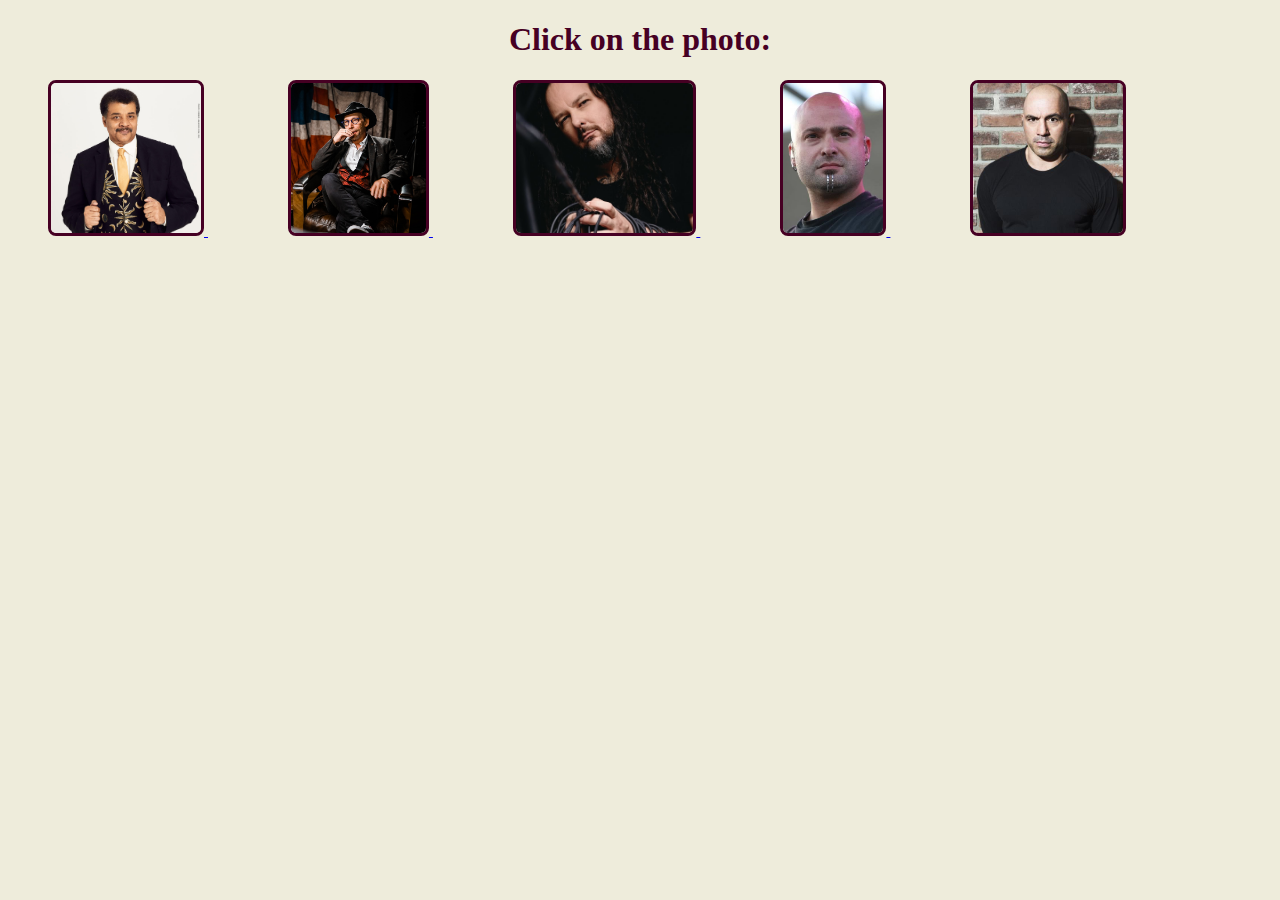
<file: Lesson_02/index.html>
<!DOCTYPE html>
<html lang="en">
<head>
    <meta charset="UTF-8">
    <title>Main Page</title>
    <link rel="stylesheet" href="./CSS/styles.css">
</head>
<body>
<h1>Click on the photo:</h1>
<a href="./Tyson.html" class="logo">
    <img src="./images/Tyson/neildegrasse_767x767.jpg" class="logo-image" alt="Neil deGrasse Tyson">
</a>
<a href="./Krauss.html" class="logo">
    <img src="./images/Krauss/lawrence-krauss-3.jpg" class="logo-image" alt="Lawrence Krauss">
</a>
<a href="./Davis.html" class="logo">
    <img src="./images/Davis/JonathanDavisKorn-JonathanWeiner-2019.jpg" class="logo-image" alt="Jonathan Davis">
</a>
<a href="./Draiman.html" class="logo">
    <img src="./images/Draiman/1ca065d3a8416e834641da091e1ed6ad.jpg" class="logo-image" alt="David Draiman">
</a>
<a href="./Rogan.html" class="logo">
    <img src="./images/Rogan/vrXDcTFC_400x400.jpeg" class="logo-image" alt="Joe Rogan">
</a>
</body>
</html>
</file>
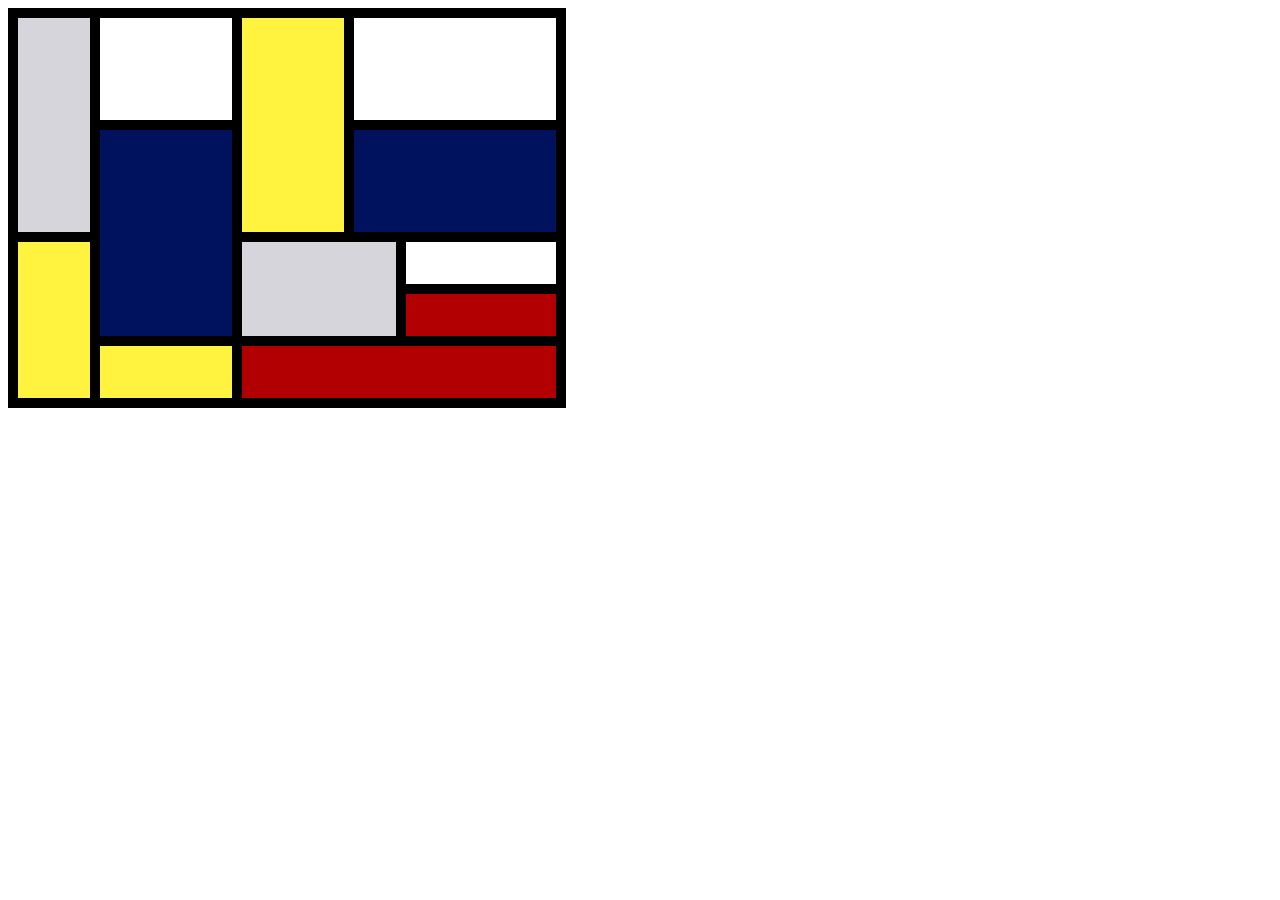
<file: Lesson_03/index.html>
<!DOCTYPE html>
<html lang="en">
<head>
    <meta charset="UTF-8">
    <title>Title</title>
    <link rel="stylesheet" href="./CSS/styles.css">
</head>
<body>
<table>
    <tr>
        <td rowspan="2" class="bg-gray" style="width: 70px; height: 100px"></td>
        <td colspan="2"  style="width: 130px; height: 100px"></td>
        <td rowspan="2" class="bg-yellow" style="width: 100px; height: 100px"></td>
        <td colspan="3" style="width: 200px; height: 100px"></td>
    </tr>
    <tr>
        <td colspan="2" rowspan="3" class="bg-blue" style="width: 100px; height: 50px"></td>
        <td colspan="3" class="bg-blue" style="width: 100px; height: 100px"></td>
    </tr>
    <tr>
        <td rowspan="3" class="bg-yellow"  style="width: 70px; height: 100px"></td>
        <td colspan="2" rowspan="2" class="bg-gray" style="width: 130px; height: 80px"></td>
        <td colspan="2" style="width: 80px; height: 40px"></td>
    </tr>
    <tr>
        <td colspan="2" class="bg-red"  style="width: 80px; height: 40px"></td>
    </tr>
    <tr>
        <td colspan="2" class="bg-yellow"  style="width: 100px; height: 50px"></td>
        <td colspan="4" class="bg-red"  style="width: 100px; height: 50px"></td>
    </tr>
</table>
</body>
</html>
</file>
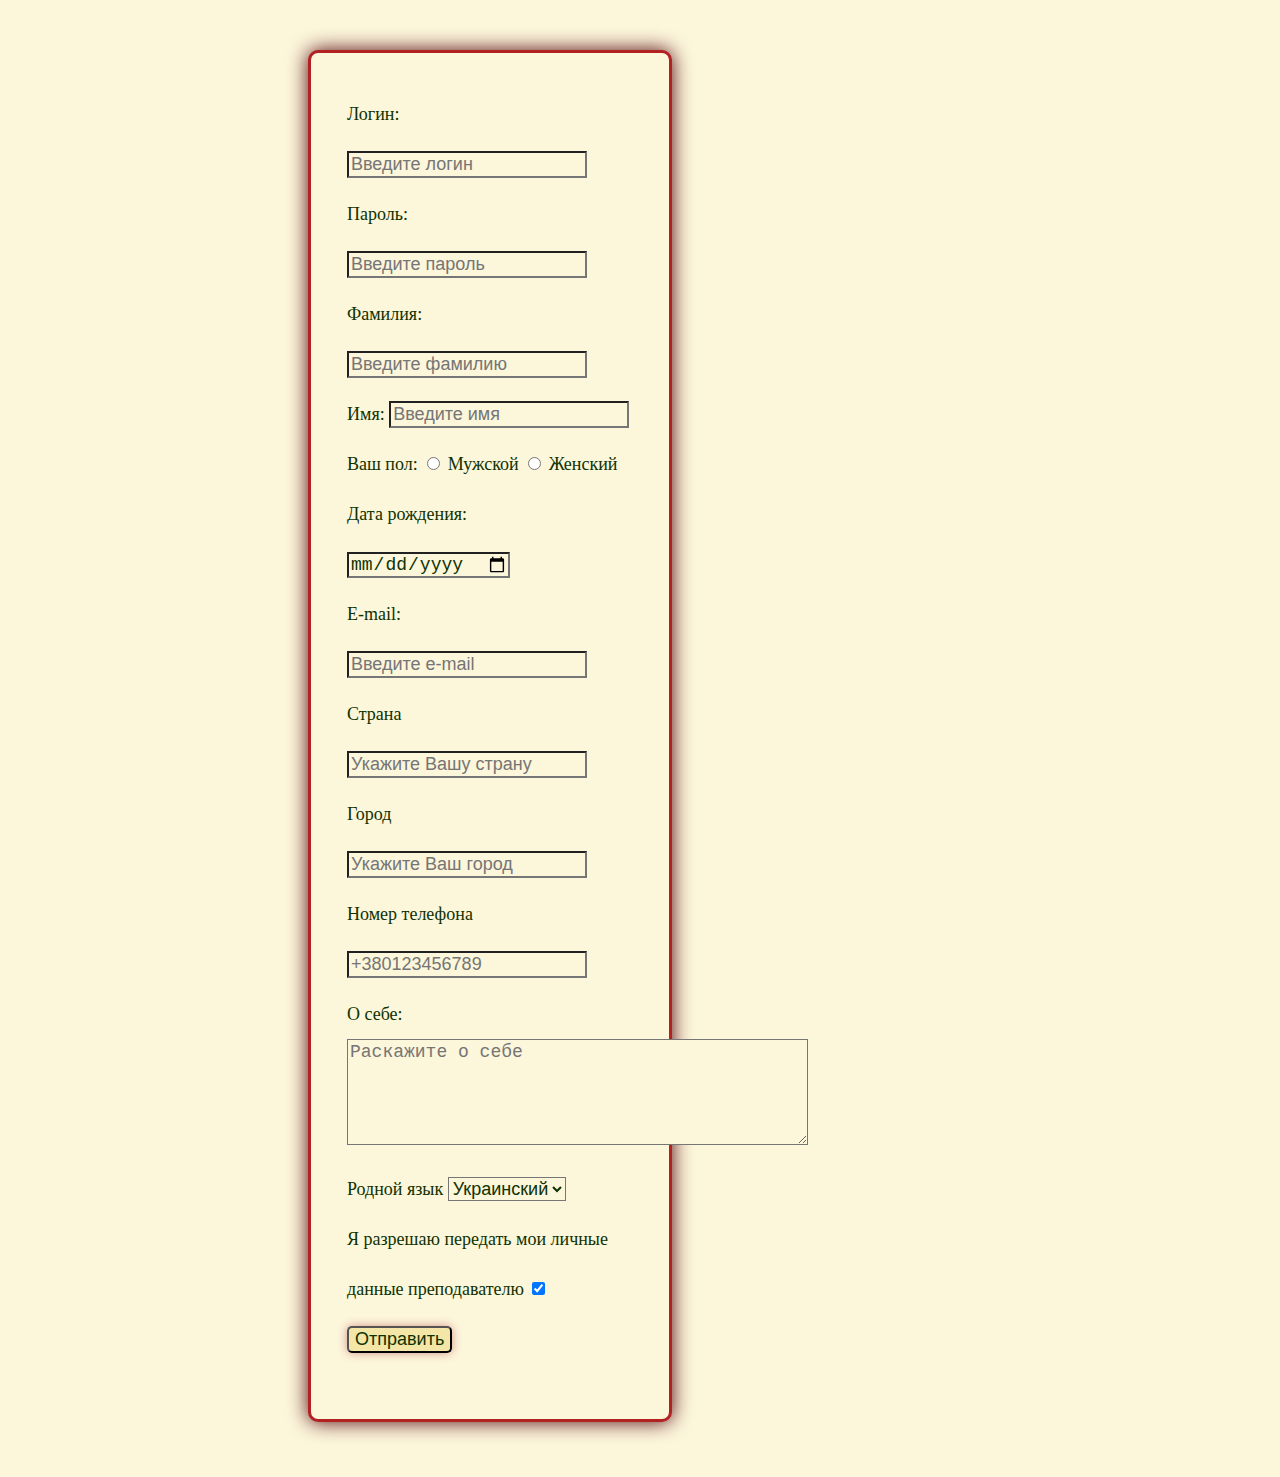
<file: Lesson_04/index.html>
<!DOCTYPE html>
<html lang="en">
<head>
    <meta charset="UTF-8">
    <title>Form Page</title>
    <link rel="stylesheet" href="./CSS/styles.css">
</head>
<body>
<form action="">
    <div>
        <label for="Login">Логин:</label>
        <input type="text" name="Login" class="form" id="Login" placeholder="Введите логин" required/>
    </div>
    <div>
        <label for="Password">Пароль:</label>
        <input type="password" name="Password" class="form" id="Password" placeholder="Введите пароль" required/>
    </div>
    <div>
        <label for="Surname">Фамилия:</label>
        <input type="text" name="Surname" class="form" id="Surname" placeholder="Введите фамилию" required/>
    </div>
    <div>
        <label for="Name">Имя:</label>
        <input type="text" name="Name" class="form" id="Name" placeholder="Введите имя" required/>
    </div>
    <div>Ваш пол:
        <input type="radio" id="Male" name="Gender" value="Male">
        <label for="Male">Мужской</label>
        <input type="radio" id="Female" name="Gender" value="Female">
        <label for="Female">Женский</label>
    </div>
    <div>
        <label for="Date_of_Birth">Дата рождения:</label>
        <input type="date" name="Date_of_Birth" class="form" id="Date_of_Birth"required/>
    </div>
    <div>
        <label for="E-mail">E-mail:</label>
        <input type="email" name="E-mail" class="form" id="E-mail" placeholder="Введите e-mail" required/>
    </div>
    <div>
        <label for="Country">Страна</label>
        <input type="text" name="Country" class="form" id="Country" placeholder="Укажите Вашу страну" required/>
    </div>
    <div>
        <label for="City">Город</label>
        <input type="text" name="City" class="form" id="City" placeholder="Укажите Ваш город" required/>
    </div>
    <div>
        <label for="Phone_number">Номер телефона</label>
        <input type="tel" name="Phone_number" class="form" id="Phone_number" placeholder="+380123456789" pattern="\+380[0-9]{9}" required/>
    </div>
    <div>
        <label for="Tell_about_yourself">О себе:</label>
        <textarea name="Tell_about_yourself" class="form"  id="Tell_about_yourself" cols="40" rows="5" placeholder="Раскажите о себе" required></textarea>
    </div>
    <div>
        <label for="language">Родной язык </label>
        <select name="language" class="form" id="language">
            <option>Украинский</option>
            <option>Русский</option>
            <option>Польский</option>
        </select>
    </div>
    <div>
        <label for="personal_data">Я разрешаю передать мои личные данные преподавателю</label>
        <input name="personal_data" class="form"  id="personal_data" type="checkbox" checked="checked" />
    </div>
    <input  class="btn" type="submit" value="Отправить">
</form>




</body>
</html>
</file>
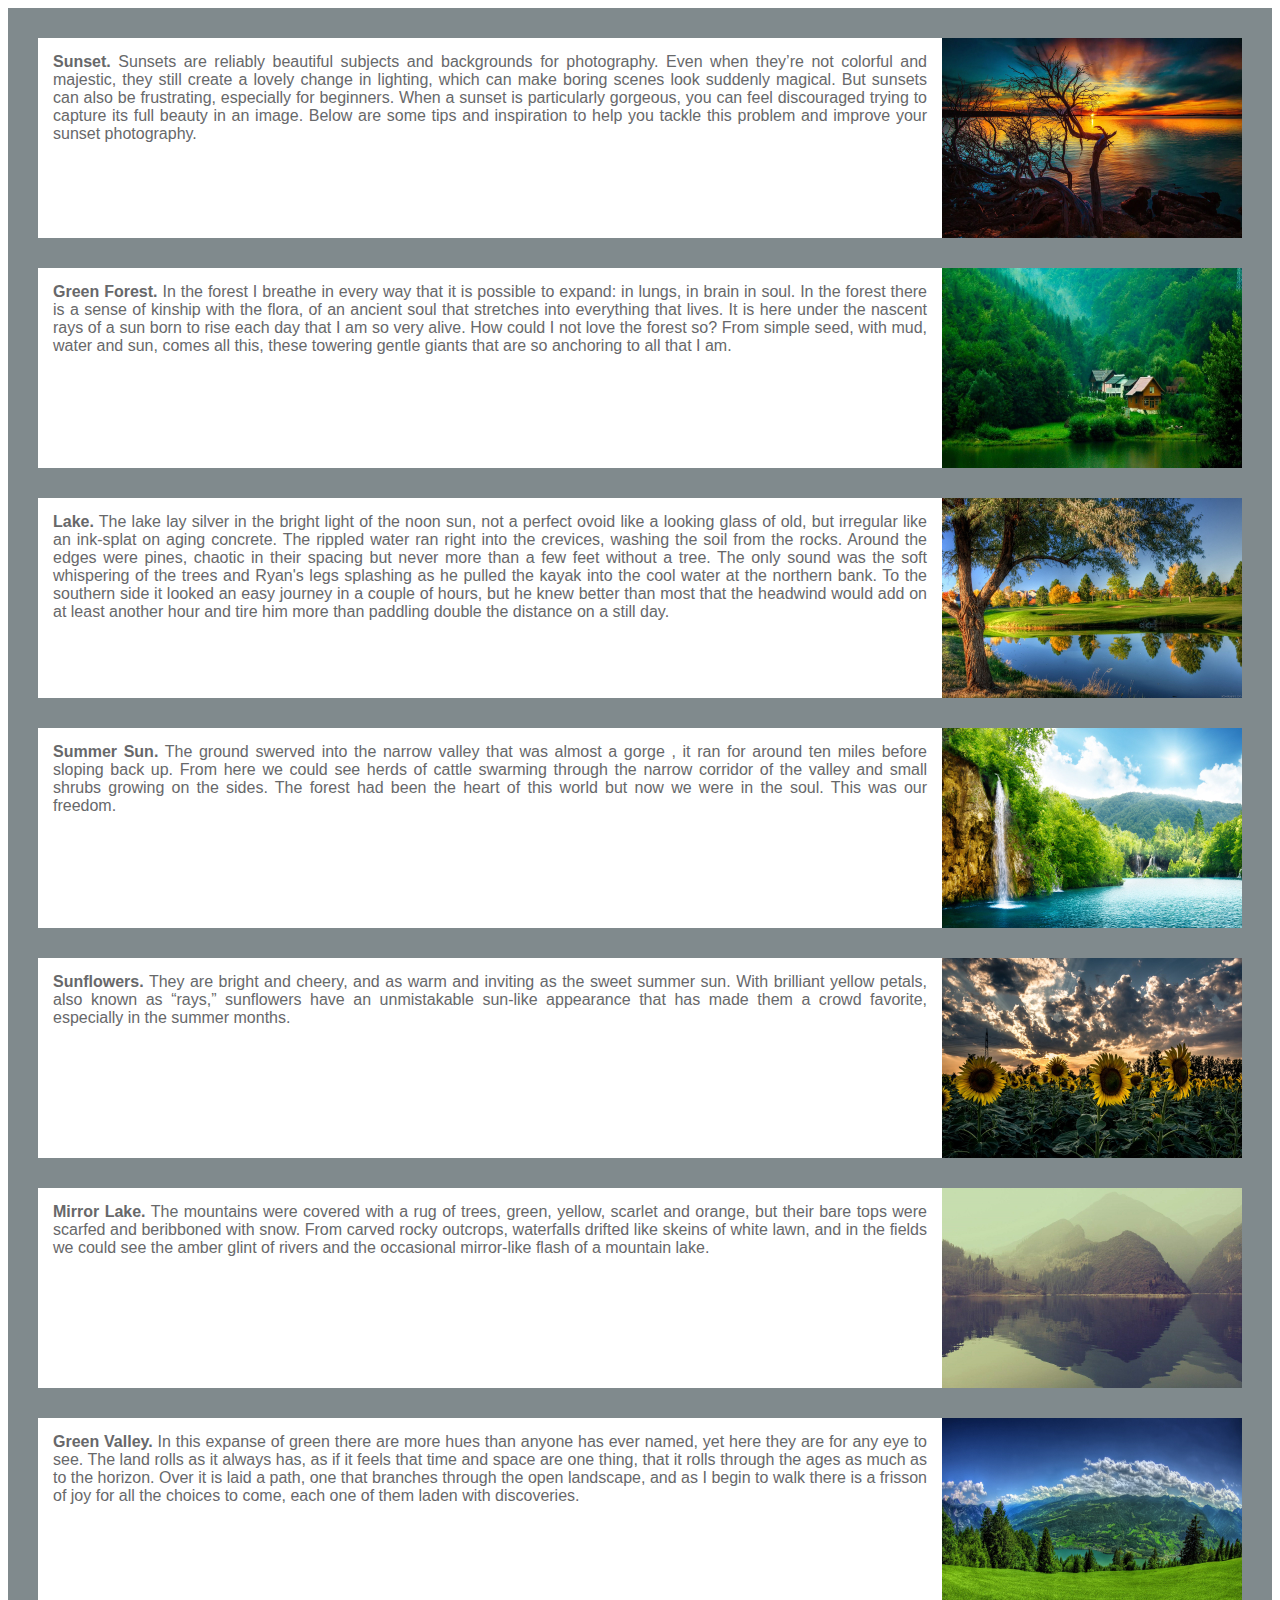
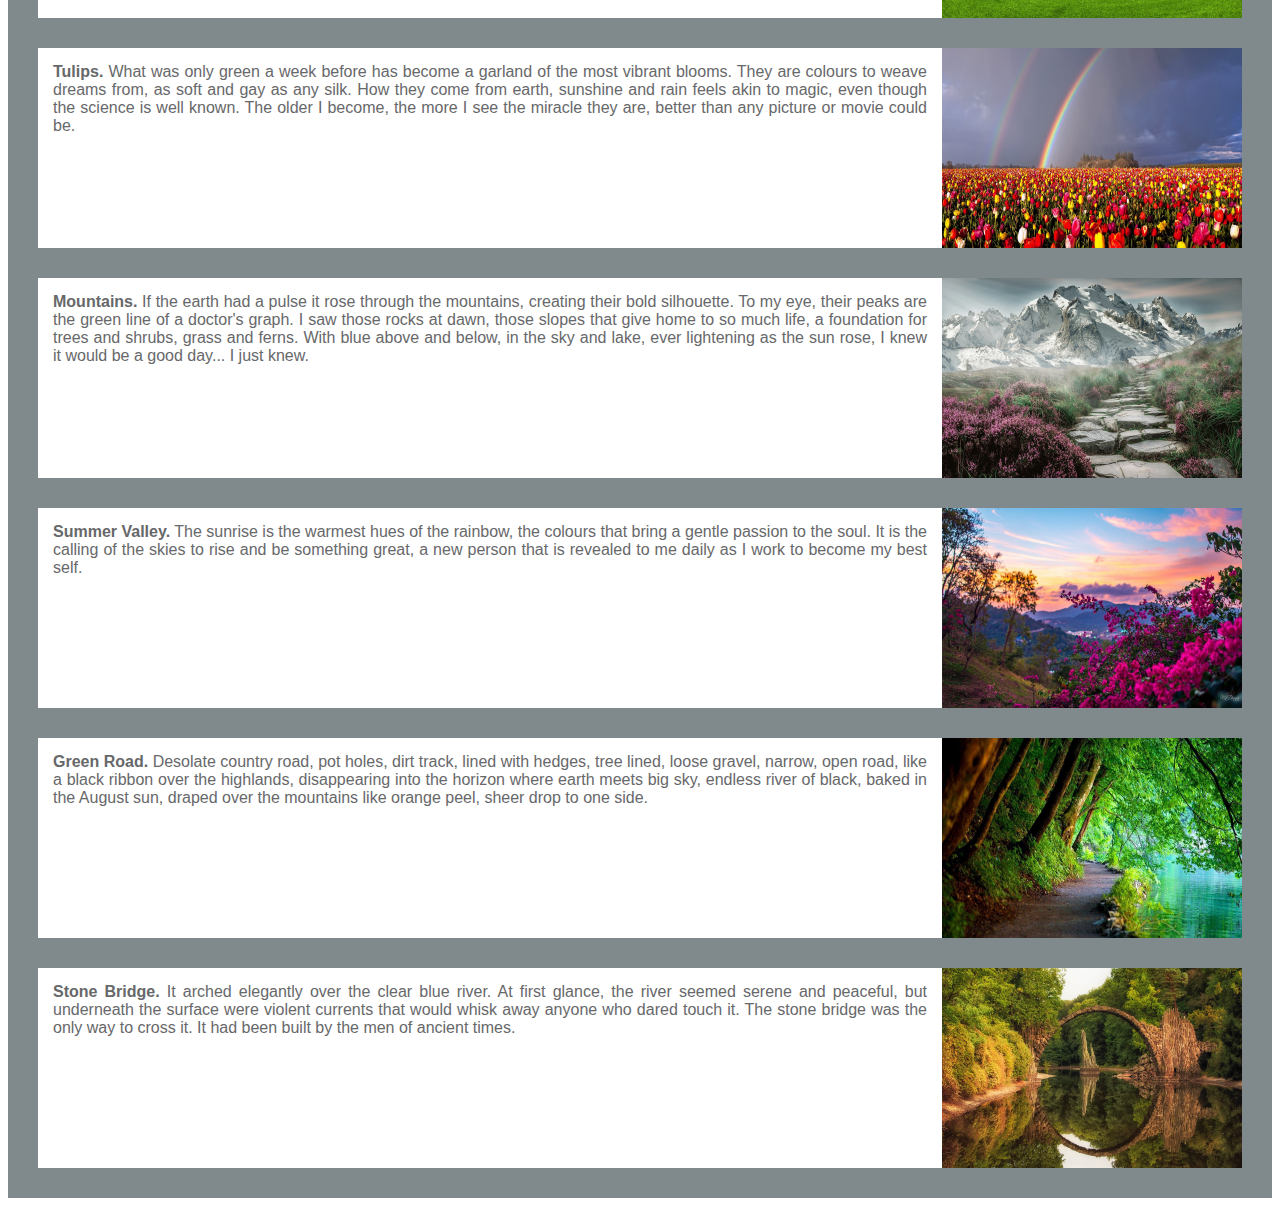
<file: Lesson_06/index.html>
<!DOCTYPE html>
<html lang="en">
<head>
    <meta charset="UTF-8">
    <title>Title</title>
    <link rel="stylesheet" href="CSS/styles.css">
</head>
<body>
<div class="gallery list">
    <div class="card">
        <img src="./images/001.jpg" class="card-img" alt="Sunset">
        <div class="card-text"><b>Sunset.</b> Sunsets are reliably beautiful subjects and backgrounds for photography. Even when they’re not colorful and
            majestic, they still create a lovely change in lighting, which can make boring scenes look suddenly magical.
            But sunsets can also be frustrating, especially for beginners. When a sunset is particularly gorgeous, you
            can feel discouraged trying to capture its full beauty in an image. Below are some tips and inspiration to
            help you tackle this problem and improve your sunset photography.</div>
    </div>
    <div class="card">
        <img src="./images/002.jpg" class="card-img" alt="Green Forest">
        <div class="card-text"><b>Green Forest.</b> In the forest I breathe in every way that it is possible to expand: in lungs, in brain in soul. In the forest
            there is a sense of kinship with the flora, of an ancient soul that stretches into everything that lives. It
            is here under the nascent rays of a sun born to rise each day that I am so very alive. How could I not love
            the forest so? From simple seed, with mud, water and sun, comes all this, these towering gentle giants that
            are so anchoring to all that I am.</div>
    </div>
    <div class="card">
        <img src="./images/003.jpg" class="card-img" alt="Lake">
        <div class="card-text"><b>Lake.</b> The lake lay silver in the bright light of the noon sun, not a perfect ovoid like a looking glass of old, but
            irregular like an ink-splat on aging concrete. The rippled water ran right into the crevices, washing the soil
            from the rocks. Around the edges were pines, chaotic in their spacing but never more than a few feet without
            a tree. The only sound was the soft whispering of the trees and Ryan's legs splashing as he pulled the kayak
            into the cool water at the northern bank. To the southern side it looked an easy journey in a couple of hours,
            but he knew better than most that the headwind would add on at least another hour and
            tire him more than paddling double the distance on a still day.</div>
    </div>
    <div class="card">
        <img src="./images/004.jpg" class="card-img" alt="Summer Sun">
        <div class="card-text"><b>Summer Sun.</b> The ground swerved into the narrow valley that was almost a gorge , it ran for around ten miles before sloping
            back up. From here we could see herds of cattle swarming through the narrow corridor of the valley and small
            shrubs growing on the sides. The forest had been the heart of this world but now we were in the soul. This was
            our freedom.</div>
    </div>
    <div class="card">
        <img src="./images/005.jpg" class="card-img" alt="Sunflowers">
        <div class="card-text"><b>Sunflowers.</b> They are bright and cheery, and as warm and inviting as the sweet summer sun. With brilliant yellow petals,
            also known as “rays,” sunflowers have an unmistakable sun-like appearance that has made them a crowd favorite,
            especially in the summer months.</div>
    </div>
    <div class="card">
        <img src="./images/006.jpg" class="card-img" alt="Mirror Lake">
        <div class="card-text"><b>Mirror Lake.</b> The mountains were covered with a rug of trees, green, yellow, scarlet and orange, but their bare tops were
            scarfed and beribboned with snow. From carved rocky outcrops, waterfalls drifted like skeins of white lawn,
            and in the fields we could see the amber glint of rivers and the occasional mirror-like flash of a mountain
            lake.</div>
    </div>
    <div class="card">
        <img src="./images/007.jpg" class="card-img" alt="Green Valley">
        <div class="card-text"><b>Green Valley.</b> In this expanse of green there are more hues than anyone has ever named, yet here they are for any eye to see.
            The land rolls as it always has, as if it feels that time and space are one thing, that it rolls through the
            ages as much as to the horizon. Over it is laid a path, one that branches through the open landscape, and as
            I begin to walk there is a frisson of joy for all the choices to come, each one of them laden with discoveries.</div>
    </div>
    <div class="card">
        <img src="./images/008.jpg" class="card-img" alt="Tulips">
        <div class="card-text"><b>Tulips.</b> What was only green a week before has become a garland of the most vibrant blooms. They are colours to weave
            dreams from, as soft and gay as any silk. How they come from earth, sunshine and rain feels akin to magic,
            even though the science is well known. The older I become, the more I see the miracle they are, better than
            any picture or movie could be.</div>
    </div>
    <div class="card">
        <img src="./images/009.jpg" class="card-img" alt="Mountains">
        <div class="card-text"><b>Mountains.</b> If the earth had a pulse it rose through the mountains, creating their bold silhouette. To my eye, their peaks
            are the green line of a doctor's graph. I saw those rocks at dawn, those slopes that give home to so much life,
            a foundation for trees and shrubs, grass and ferns. With blue above and below, in the sky and lake, ever
            lightening as the sun rose, I knew it would be a good day... I just knew.</div>
    </div>
    <div class="card">
        <img src="./images/010.jpg" class="card-img" alt="Summer Valley">
        <div class="card-text"><b>Summer Valley.</b> The sunrise is the warmest hues of the rainbow, the colours that bring a gentle passion to the soul. It is the
            calling of the skies to rise and be something great, a new person that is revealed to me daily as I work to
            become my best self.</div>
    </div>
    <div class="card">
        <img src="./images/011.jpg" class="card-img" alt="Green Road">
        <div class="card-text"><b>Green Road.</b> Desolate country road, pot holes, dirt track, lined with hedges, tree lined, loose gravel, narrow, open road,
            like a black ribbon over the highlands, disappearing into the horizon where earth meets big sky, endless river
            of black, baked in the August sun, draped over the mountains like orange peel, sheer drop to one side.</div>
    </div>
    <div class="card">
        <img src="./images/012.jpg" class="card-img" alt="Stone Bridge">
        <div class="card-text"><b>Stone Bridge.</b> It arched elegantly over the clear blue river. At first glance, the river seemed serene and peaceful, but
            underneath the surface were violent currents that would whisk away anyone who dared touch it. The stone bridge
            was the only way to cross it. It had been built by the men of ancient times.</div>
    </div>
</div>
</body>
</html>
</file>
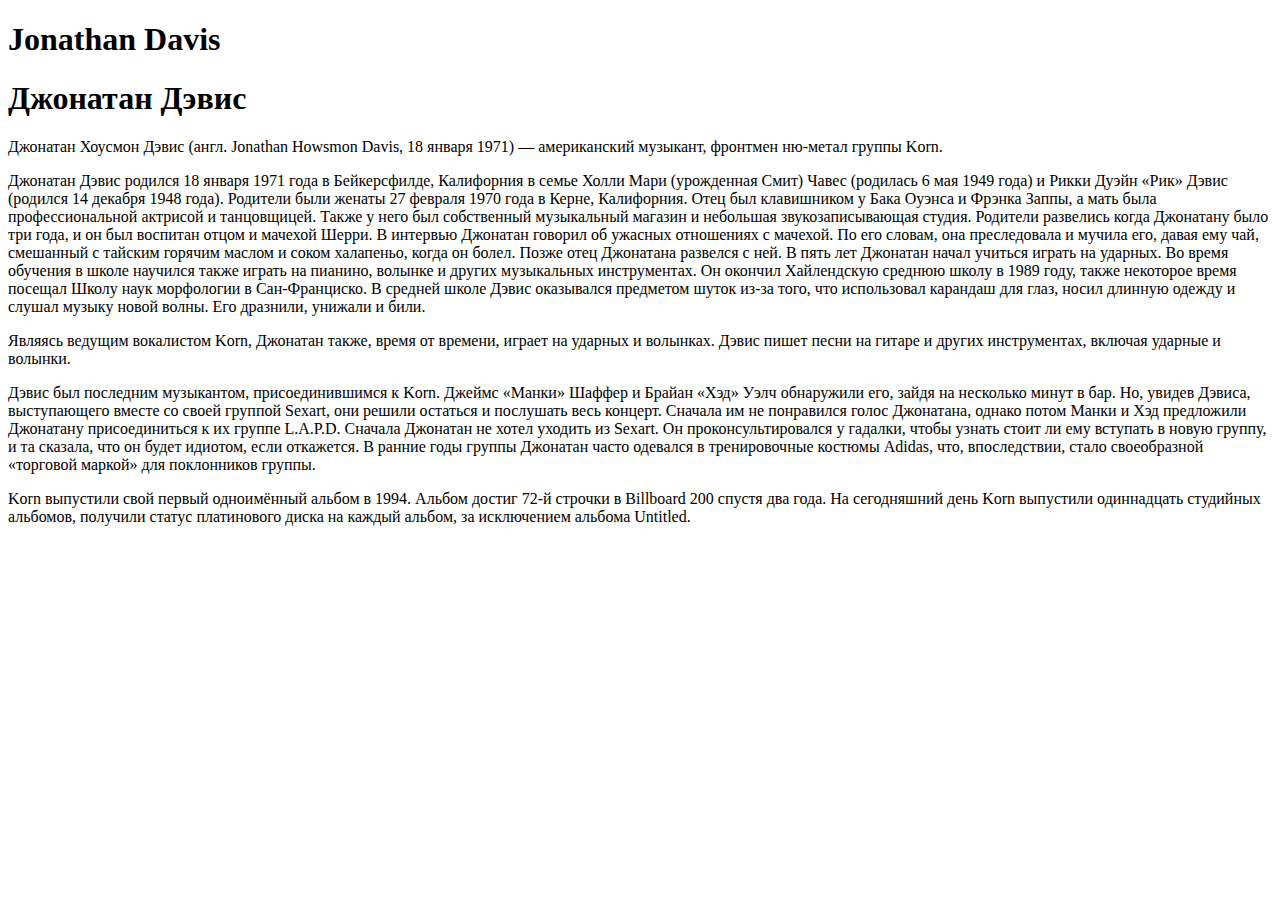
<file: Lesson_01/Davis.html>
<!DOCTYPE html>
<html lang="en">
<head>
    <meta charset="UTF-8">
    <title>Jonathan Davis</title>
</head>
<body>
<h1>Jonathan Davis</h1>
<h1>Джонатан Дэвис</h1>
<p>Джонатан Хоусмон Дэвис (англ. Jonathan Howsmon Davis, 18 января 1971) — американский музыкант, фронтмен ню-метал группы Korn.</p>
<p>Джонатан Дэвис родился 18 января 1971 года в Бейкерсфилде, Калифорния в семье Холли Мари (урожденная Смит) Чавес (родилась 6 мая 1949 года)
    и Рикки Дуэйн «Рик» Дэвис (родился 14 декабря 1948 года). Родители были женаты 27 февраля 1970 года в Керне, Калифорния. Отец был клавишником
    у Бака Оуэнса и Фрэнка Заппы, а мать была профессиональной актрисой и танцовщицей. Также у него был собственный музыкальный магазин и небольшая
    звукозаписывающая студия. Родители развелись когда Джонатану было три года, и он был воспитан отцом и мачехой Шерри. В интервью Джонатан говорил
    об ужасных отношениях с мачехой. По его словам, она преследовала и мучила его, давая ему чай, смешанный с тайским горячим маслом и соком халапеньо,
    когда он болел. Позже отец Джонатана развелся с ней. В пять лет Джонатан начал учиться играть на ударных. Во время обучения в школе научился также
    играть на пианино, волынке и других музыкальных инструментах. Он окончил Хайлендскую среднюю школу в 1989 году, также некоторое время посещал Школу
    наук морфологии в Сан-Франциско. В средней школе Дэвис оказывался предметом шуток из-за того, что использовал карандаш для глаз, носил длинную одежду
    и слушал музыку новой волны. Его дразнили, унижали и били.</p>
<p>Являясь ведущим вокалистом Korn, Джонатан также, время от времени, играет на ударных и волынках. Дэвис пишет песни на гитаре и других инструментах, включая ударные и волынки.</p>
<p>Дэвис был последним музыкантом, присоединившимся к Korn. Джеймс «Манки» Шаффер и Брайан «Хэд» Уэлч обнаружили его, зайдя на несколько минут в бар.
    Но, увидев Дэвиса, выступающего вместе со своей группой Sexart, они решили остаться и послушать весь концерт. Сначала им не понравился голос Джонатана,
    однако потом Манки и Хэд предложили Джонатану присоединиться к их группе L.A.P.D. Сначала Джонатан не хотел уходить из Sexart. Он проконсультировался у
    гадалки, чтобы узнать стоит ли ему вступать в новую группу, и та сказала, что он будет идиотом, если откажется. В ранние годы группы Джонатан часто
    одевался в тренировочные костюмы Adidas, что, впоследствии, стало своеобразной «торговой маркой» для поклонников группы.</p>
<p>Korn выпустили свой первый одноимённый альбом в 1994. Альбом достиг 72-й строчки в Billboard 200 спустя два года. На сегодняшний день Korn выпустили
    одиннадцать студийных альбомов, получили статус платинового диска на каждый альбом, за исключением альбома Untitled.</p>
</body>
</html>
</file>
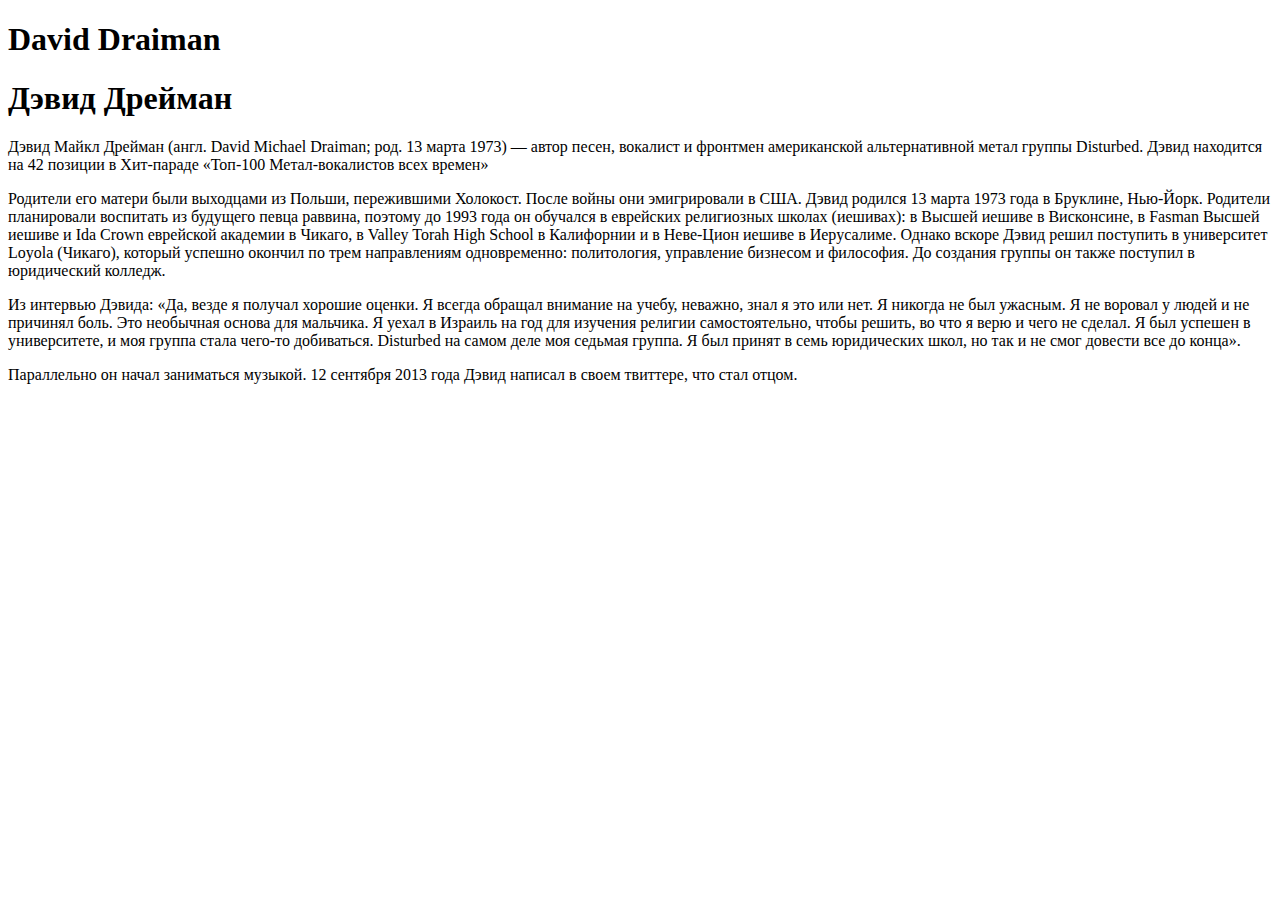
<file: Lesson_01/Draiman.html>
<!DOCTYPE html>
<html lang="en">
<head>
    <meta charset="UTF-8">
    <title>David Draiman</title>
    <link rel="stylesheet">
</head>
<body>
<h1>David Draiman</h1>
<h1>Дэвид Дрейман</h1>
<p>Дэвид Майкл Дрейман (англ. David Michael Draiman; род. 13 марта 1973) — автор песен, вокалист и фронтмен американской
    альтернативной метал группы Disturbed. Дэвид находится на 42 позиции в Хит-параде «Топ-100 Метал-вокалистов всех времен»</p>
<p>Родители его матери были выходцами из Польши, пережившими Холокост. После войны они эмигрировали в США. Дэвид родился
    13 марта 1973 года в Бруклине, Нью-Йорк. Родители планировали воспитать из будущего певца раввина, поэтому до 1993 года
    он обучался в еврейских религиозных школах (иешивах): в Высшей иешиве в Висконсине, в Fasman Высшей иешиве и Ida Crown
    еврейской академии в Чикаго, в Valley Torah High School в Калифорнии и в Неве-Цион иешиве в Иерусалиме. Однако вскоре
    Дэвид решил поступить в университет Loyola (Чикаго), который успешно окончил по трем направлениям одновременно: политология,
    управление бизнесом и философия. До создания группы он также поступил в юридический колледж.</p>
<p>Из интервью Дэвида: «Да, везде я получал хорошие оценки. Я всегда обращал внимание на учебу, неважно, знал я это или нет.
    Я никогда не был ужасным. Я не воровал у людей и не причинял боль. Это необычная основа для мальчика. Я уехал в Израиль
    на год для изучения религии самостоятельно, чтобы решить, во что я верю и чего не сделал. Я был успешен в университете,
    и моя группа стала чего-то добиваться. Disturbed на самом деле моя седьмая группа. Я был принят в семь юридических школ,
    но так и не смог довести все до конца».</p>
<p>Параллельно он начал заниматься музыкой. 12 сентября 2013 года Дэвид написал в своем твиттере, что стал отцом.</p>



</body>
</html>
</file>
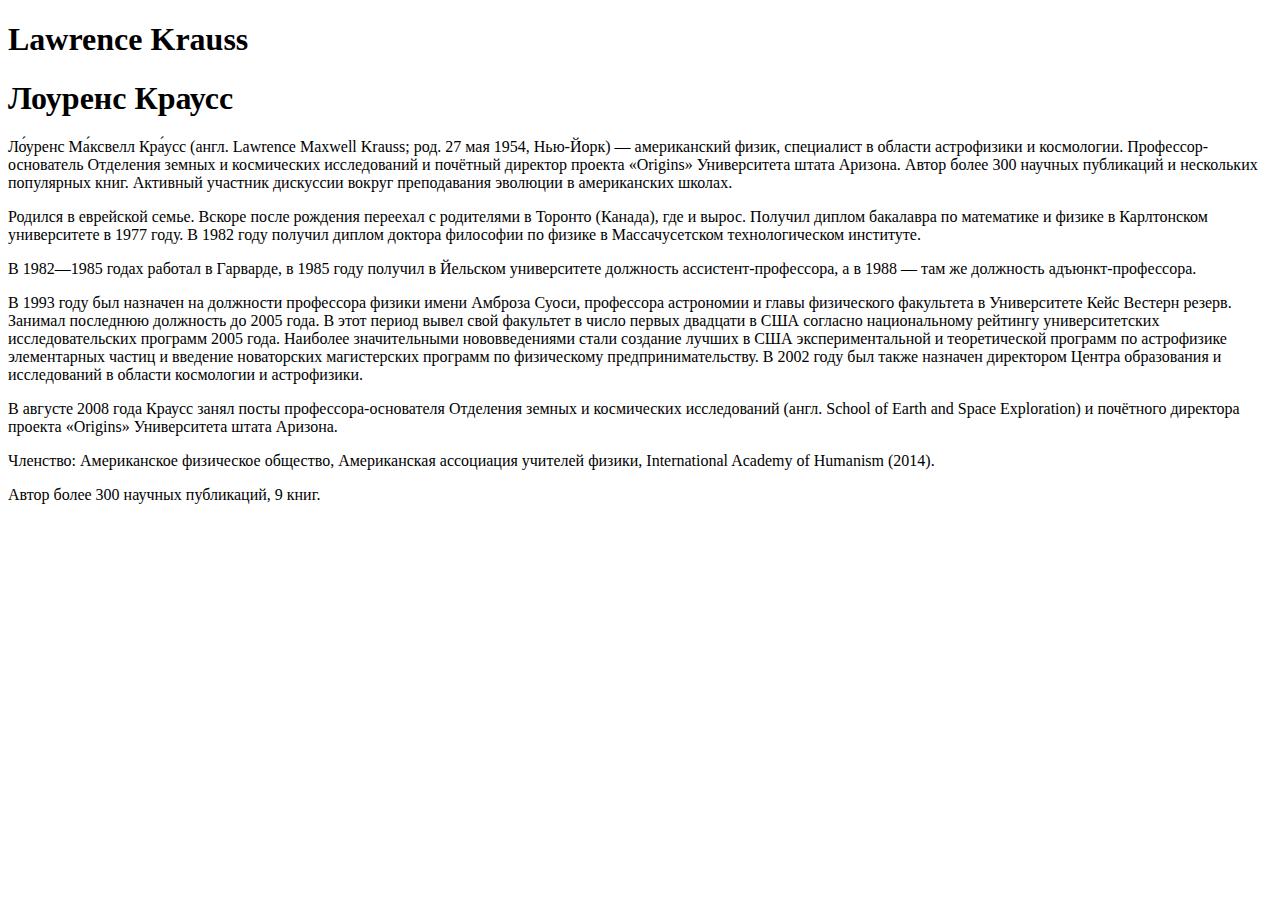
<file: Lesson_01/Krauss.html>
<!DOCTYPE html>
<html lang="en">
<head>
    <meta charset="UTF-8">
    <title>Lawrence Krauss</title>
</head>
<body>
<h1>Lawrence Krauss</h1>
<h1>Лоуренс Краусс</h1>
<p>Ло́уренс Ма́ксвелл Кра́усс (англ. Lawrence Maxwell Krauss; род. 27 мая 1954, Нью-Йорк) — американский физик, специалист
    в области астрофизики и космологии. Профессор-основатель Отделения земных и космических исследований и почётный директор
    проекта «Origins» Университета штата Аризона. Автор более 300 научных публикаций и нескольких популярных книг.
    Активный участник дискуссии вокруг преподавания эволюции в американских школах.</p>
<p>Родился в еврейской семье. Вскоре после рождения переехал с родителями в Торонто (Канада), где и вырос. Получил диплом
    бакалавра по математике и физике в Карлтонском университете в 1977 году. В 1982 году получил диплом доктора философии по
    физике в Массачусетском технологическом институте.</p>
<p>В 1982—1985 годах работал в Гарварде, в 1985 году получил в Йельском университете должность ассистент-профессора, а в
    1988 — там же должность адъюнкт-профессора.</p>
<p>В 1993 году был назначен на должности профессора физики имени Амброза Суоси, профессора астрономии и главы физического
    факультета в Университете Кейс Вестерн резерв. Занимал последнюю должность до 2005 года. В этот период вывел свой факультет
    в число первых двадцати в США согласно национальному рейтингу университетских исследовательских программ 2005 года.
    Наиболее значительными нововведениями стали создание лучших в США экспериментальной и теоретической программ по астрофизике
    элементарных частиц и введение новаторских магистерских программ по физическому предпринимательству. В 2002 году был также
    назначен директором Центра образования и исследований в области космологии и астрофизики.</p>
<p>В августе 2008 года Краусс занял посты профессора-основателя Отделения земных и космических исследований (англ. School of
    Earth and Space Exploration) и почётного директора проекта «Origins» Университета штата Аризона.</p>
<p>Членство: Американское физическое общество, Американская ассоциация учителей физики, International Academy of Humanism (2014).</p>
<p>Автор более 300 научных публикаций, 9 книг.</p>
</body>
</html>
</file>
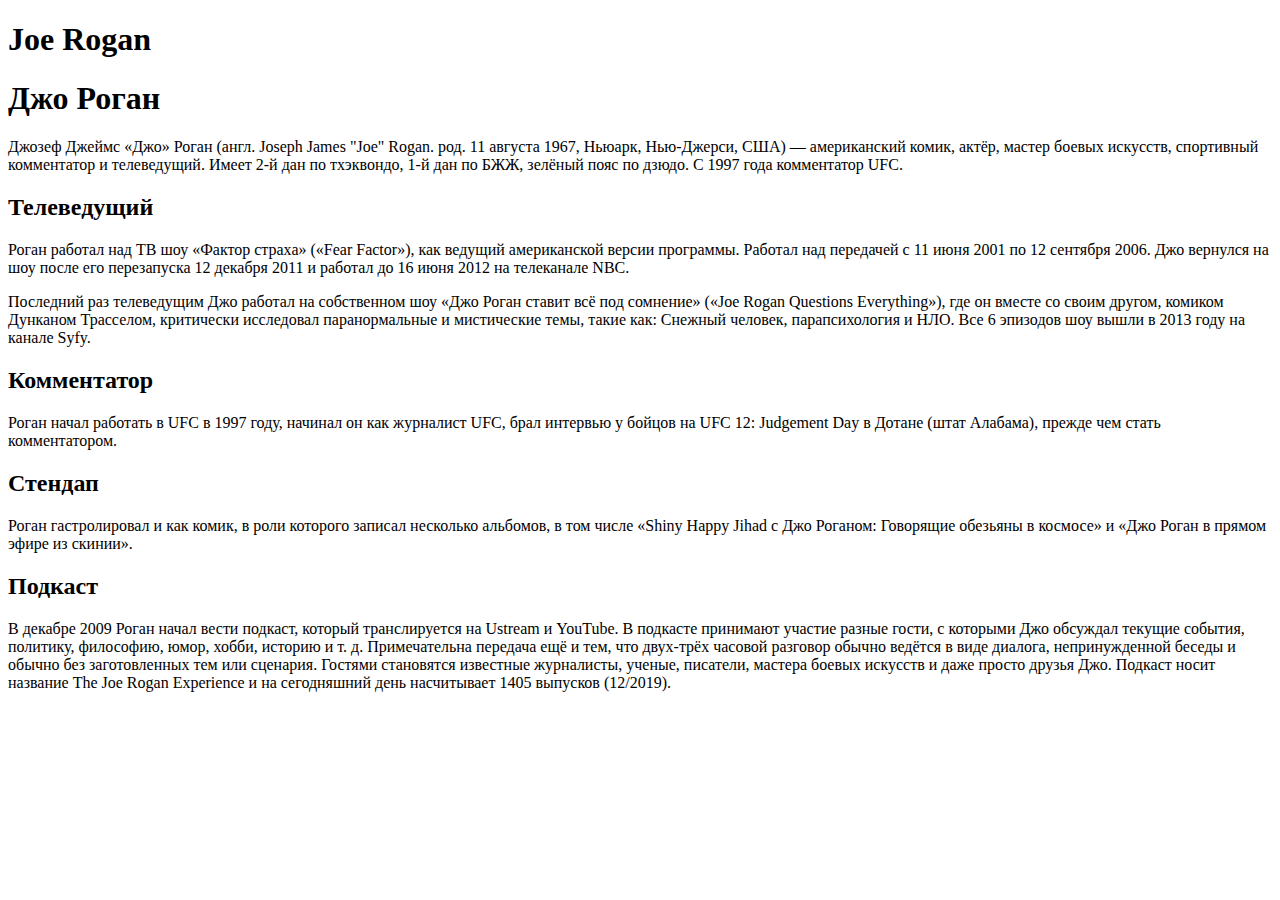
<file: Lesson_01/Rogan.html>
<!DOCTYPE html>
<html lang="en">
<head>
    <meta charset="UTF-8">
    <title>Joe Rogan</title>
</head>
<body>
<h1>Joe Rogan</h1>
<h1>Джо Роган</h1>
<p>Джозеф Джеймс «Джо» Роган (англ. Joseph James "Joe" Rogan. род. 11 августа 1967, Ньюарк, Нью-Джерси, США) — американский
    комик, актёр, мастер боевых искусств, спортивный комментатор и телеведущий. Имеет 2-й дан по тхэквондо, 1-й дан по
    БЖЖ, зелёный пояс по дзюдо. С 1997 года комментатор UFC.</p>
<h2>Телеведущий</h2>
<p>Роган работал над ТВ шоу «Фактор страха» («Fear Factor»), как ведущий американской версии программы. Работал над передачей
    с 11 июня 2001 по 12 сентября 2006. Джо вернулся на шоу после его перезапуска 12 декабря 2011 и работал до 16 июня 2012 на телеканале NBC.</p>
<p>Последний раз телеведущим Джо работал на собственном шоу «Джо Роган ставит всё под сомнение» («Joe Rogan Questions Everything»),
    где он вместе со своим другом, комиком Дунканом Трасселом, критически исследовал паранормальные и мистические темы, такие как:
    Снежный человек, парапсихология и НЛО. Все 6 эпизодов шоу вышли в 2013 году на канале Syfy.</p>
<h2>Комментатор</h2>
<p>Роган начал работать в UFC в 1997 году, начинал он как журналист UFC, брал интервью у бойцов на UFC 12: Judgement Day в
    Дотане (штат Алабама), прежде чем стать комментатором.</p>
<h2>Стендап</h2>
<p>Роган гастролировал и как комик, в роли которого записал несколько альбомов, в том числе «Shiny Happy Jihad с Джо Роганом:
    Говорящие обезьяны в космосе» и «Джо Роган в прямом эфире из скинии».</p>
<h2>Подкаст</h2>
<p>В декабре 2009 Роган начал вести подкаст, который транслируется на Ustream и YouTube. В подкасте принимают участие разные
    гости, с которыми Джо обсуждал текущие события, политику, философию, юмор, хобби, историю и т. д. Примечательна передача
    ещё и тем, что двух-трёх часовой разговор обычно ведётся в виде диалога, непринужденной беседы и обычно без заготовленных
    тем или сценария. Гостями становятся известные журналисты, ученые, писатели, мастера боевых искусств и даже просто друзья Джо.
    Подкаст носит название The Joe Rogan Experience и на сегодняшний день насчитывает 1405 выпусков (12/2019).</p>
</body>
</html>
</file>
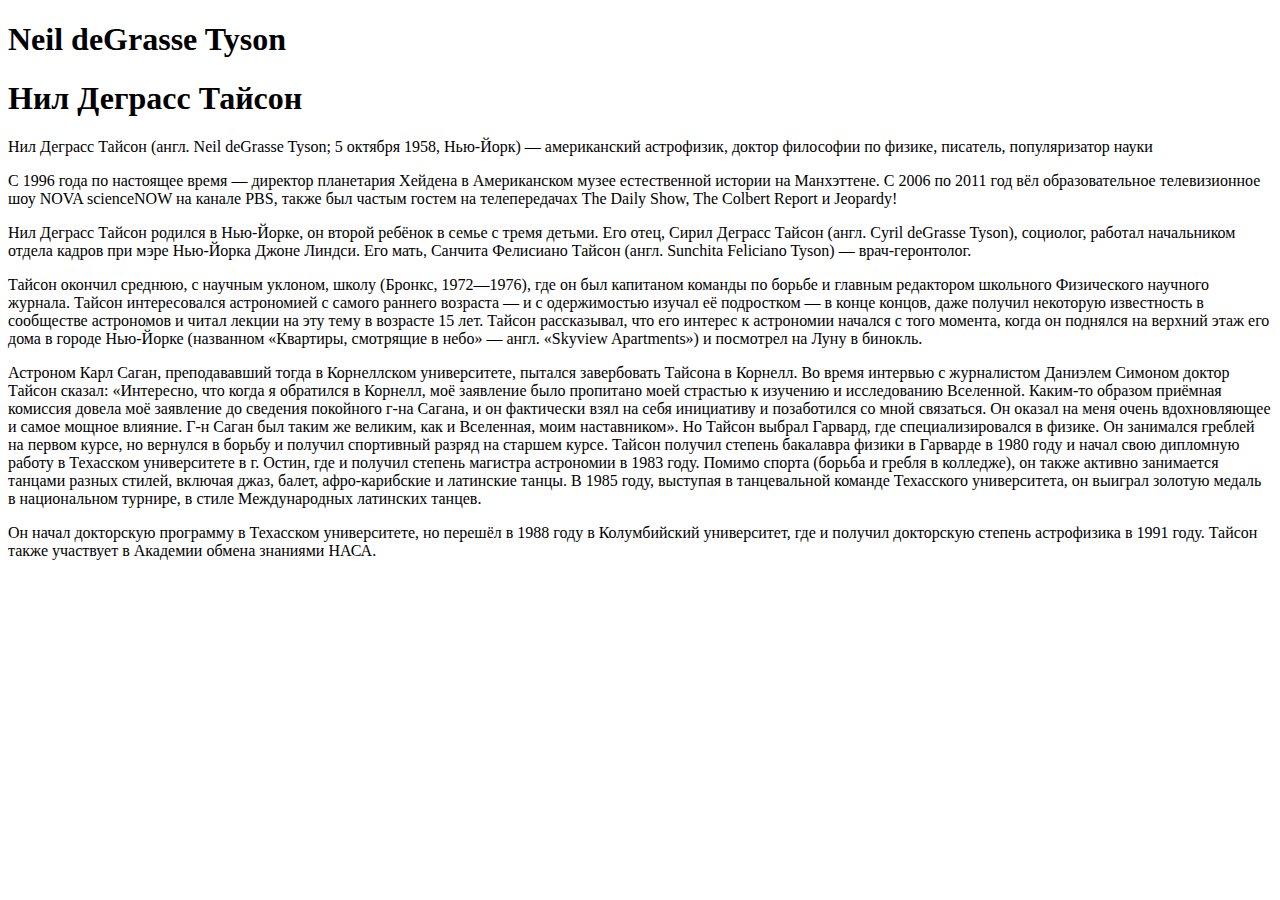
<file: Lesson_01/Tyson.html>
<!DOCTYPE html>
<html lang="en">
<head>
    <meta charset="UTF-8">
    <title>Neil deGrasse Tyson</title>
</head>
<body>
<h1>Neil deGrasse Tyson</h1>
<h1>Нил Деграсс Тайсон</h1>
<p>Нил Деграсс Тайсон (англ. Neil deGrasse Tyson; 5 октября 1958, Нью-Йорк) — американский астрофизик, доктор философии по физике, писатель, популяризатор науки</p>
<p>C 1996 года по настоящее время — директор планетария Хейдена в Американском музее естественной истории на Манхэттене. С 2006 по 2011 год вёл образовательное
    телевизионное шоу NOVA scienceNOW на канале PBS, также был частым гостем на телепередачах The Daily Show, The Colbert Report и Jeopardy!</p>
<p>Нил Деграсс Тайсон родился в Нью-Йорке, он второй ребёнок в семье с тремя детьми. Его отец, Сирил Деграсс Тайсон (англ.
    Cyril deGrasse Tyson), социолог, работал начальником отдела кадров при мэре Нью-Йорка Джоне Линдси. Его мать, Санчита
    Фелисиано Тайсон (англ. Sunchita Feliciano Tyson) — врач-геронтолог.</p>
<p>Тайсон окончил среднюю, с научным уклоном, школу (Бронкс, 1972—1976), где он был капитаном команды по борьбе и главным
    редактором школьного Физического научного журнала. Тайсон интересовался астрономией с самого раннего возраста — и с
    одержимостью изучал её подростком — в конце концов, даже получил некоторую известность в сообществе астрономов и читал
    лекции на эту тему в возрасте 15 лет. Тайсон рассказывал, что его интерес к астрономии начался с того момента, когда он
    поднялся на верхний этаж его дома в городе Нью-Йорке (названном «Квартиры, смотрящие в небо» — англ. «Skyview Apartments»)
    и посмотрел на Луну в бинокль.</p>
<p>Астроном Карл Саган, преподававший тогда в Корнеллском университете, пытался завербовать Тайсона в Корнелл. Во время интервью
    с журналистом Даниэлем Симоном доктор Тайсон сказал: «Интересно, что когда я обратился в Корнелл, моё заявление было пропитано
    моей страстью к изучению и исследованию Вселенной. Каким-то образом приёмная комиссия довела моё заявление до сведения покойного
    г-на Сагана, и он фактически взял на себя инициативу и позаботился со мной связаться. Он оказал на меня очень вдохновляющее и
    самое мощное влияние. Г-н Саган был таким же великим, как и Вселенная, моим наставником». Но Тайсон выбрал Гарвард, где
    специализировался в физике. Он занимался греблей на первом курсе, но вернулся в борьбу и получил спортивный разряд на старшем
    курсе. Тайсон получил степень бакалавра физики в Гарварде в 1980 году и начал свою дипломную работу в Техасском университете
    в г. Остин, где и получил степень магистра астрономии в 1983 году. Помимо спорта (борьба и гребля в колледже), он также активно
    занимается танцами разных стилей, включая джаз, балет, афро-карибские и латинские танцы. В 1985 году, выступая в танцевальной
    команде Техасского университета, он выиграл золотую медаль в национальном турнире, в стиле Международных латинских танцев.</p>
<p>Он начал докторскую программу в Техасском университете, но перешёл в 1988 году в Колумбийский университет, где и получил
    докторскую степень астрофизика в 1991 году. Тайсон также участвует в Академии обмена знаниями НАСА.</p>
</body>
</html>
</file>
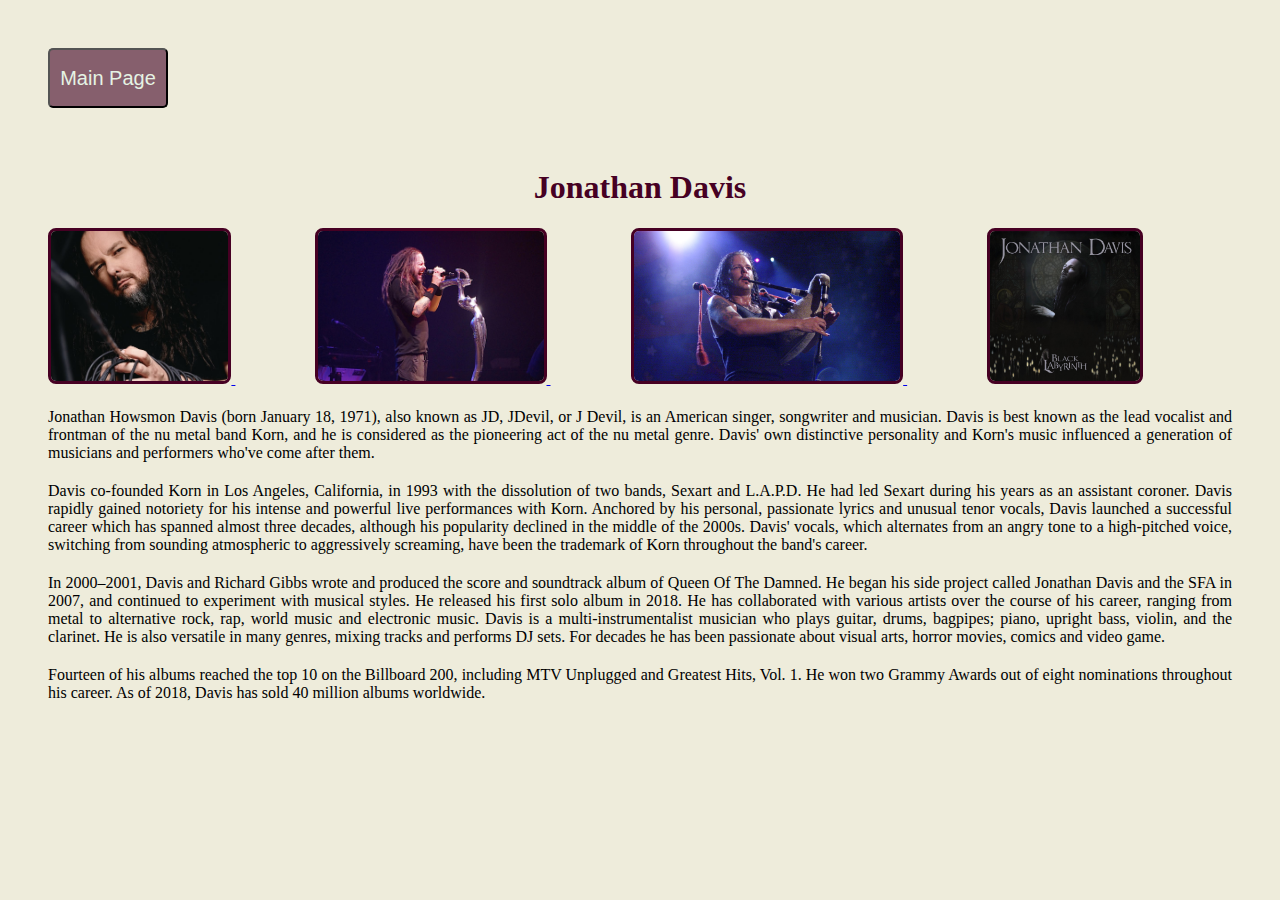
<file: Lesson_02/Davis.html>
<!DOCTYPE html>
<html lang="en">
<head>
    <meta charset="UTF-8">
    <title>Jonathan Davis</title>
    <link rel="stylesheet" href="./CSS/styles.css">
</head>
<body>
<a href="./index.html"><button class="button">Main Page</button></a>
<h1>Jonathan Davis</h1>
<a href="./images/Davis/JonathanDavisKorn-JonathanWeiner-2019.jpg" class="logo">
    <img src="./images/Davis/JonathanDavisKorn-JonathanWeiner-2019.jpg" class="logo-image" alt="Jonathan Davis">
</a>
<a href="./images/Davis/Jon-3.jpg" class="logo">
    <img src="./images/Davis/Jon-3.jpg" class="logo-image" alt="Jonathan Davis">
</a>
<a href="./images/Davis/korn_jd_1999_getty.jpg" class="logo">
    <img src="./images/Davis/korn_jd_1999_getty.jpg" class="logo-image" alt="Jonathan Davis">
</a>
<a href="./images/Davis/m1000x1000.jpg" class="logo">
    <img src="./images/Davis/m1000x1000.jpg" class="logo-image" alt="Jonathan Davis">
</a>
<p>Jonathan Howsmon Davis (born January 18, 1971), also known as JD, JDevil, or J Devil, is an American singer, songwriter
    and musician. Davis is best known as the lead vocalist and frontman of the nu metal band Korn, and he is considered as
    the pioneering act of the nu metal genre. Davis' own distinctive personality and Korn's music influenced a generation
    of musicians and performers who've come after them.</p>
<p>Davis co-founded Korn in Los Angeles, California, in 1993 with the dissolution of two bands, Sexart and L.A.P.D. He had
    led Sexart during his years as an assistant coroner. Davis rapidly gained notoriety for his intense and powerful live
    performances with Korn. Anchored by his personal, passionate lyrics and unusual tenor vocals, Davis launched a successful
    career which has spanned almost three decades, although his popularity declined in the middle of the 2000s. Davis'
    vocals, which alternates from an angry tone to a high-pitched voice, switching from sounding atmospheric to aggressively
    screaming, have been the trademark of Korn throughout the band's career.</p>
<p>In 2000–2001, Davis and Richard Gibbs wrote and produced the score and soundtrack album of Queen Of The Damned. He began
    his side project called Jonathan Davis and the SFA in 2007, and continued to experiment with musical styles. He released
    his first solo album in 2018. He has collaborated with various artists over the course of his career, ranging from metal
    to alternative rock, rap, world music and electronic music. Davis is a multi-instrumentalist musician who plays guitar,
    drums, bagpipes; piano, upright bass, violin, and the clarinet. He is also versatile in many genres, mixing tracks and
    performs DJ sets. For decades he has been passionate about visual arts, horror movies, comics and video game.</p>
<p>Fourteen of his albums reached the top 10 on the Billboard 200, including MTV Unplugged and Greatest Hits, Vol. 1. He won
    two Grammy Awards out of eight nominations throughout his career. As of 2018, Davis has sold 40 million albums worldwide.</p>
</body>
</html>
</file>
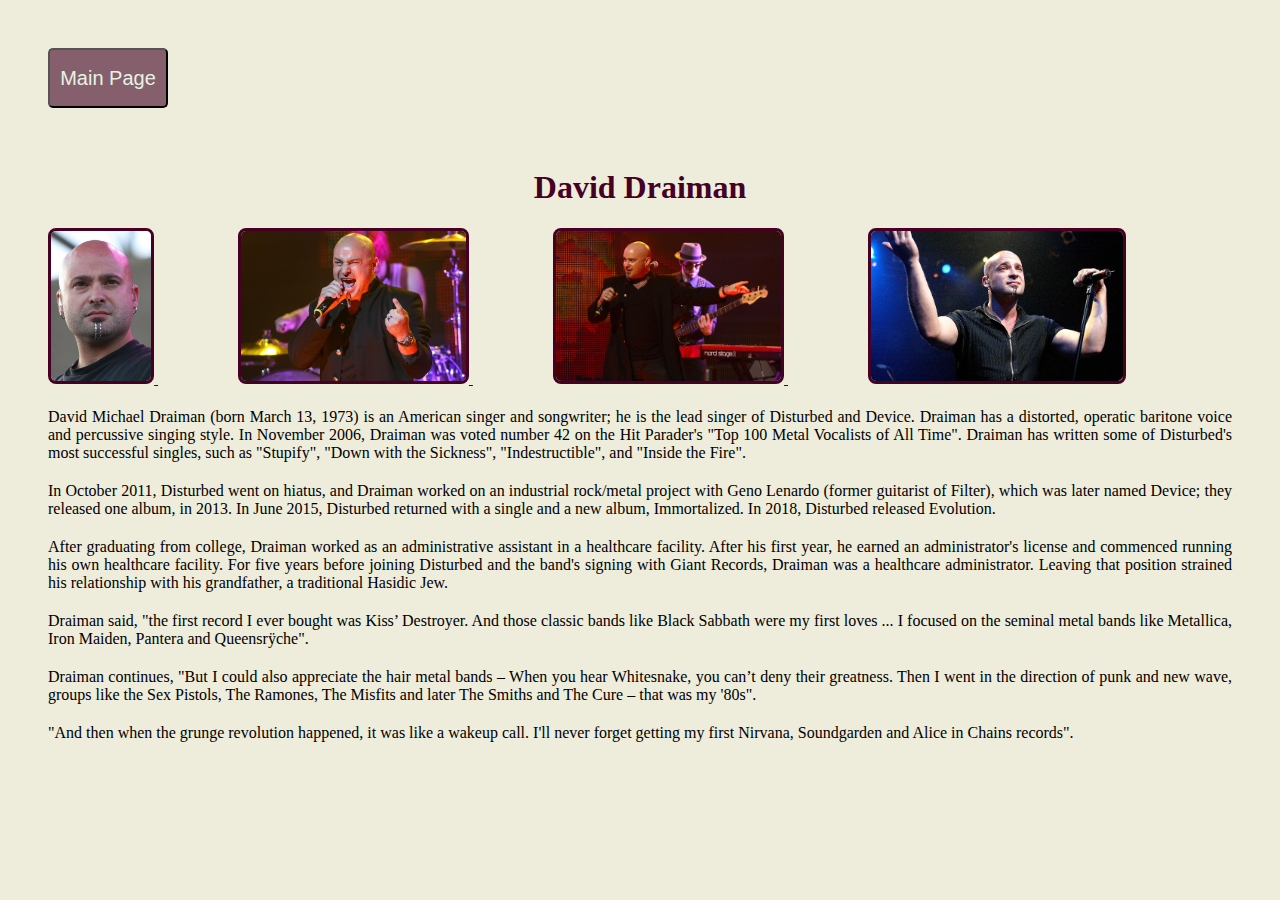
<file: Lesson_02/Draiman.html>
<!DOCTYPE html>
<html lang="en">
<head>
    <meta charset="UTF-8">
    <title>David Draiman</title>
    <link rel="stylesheet" href="./CSS/styles.css">
</head>
<body>
<a href="./index.html"><button class="button">Main Page</button></a>
<h1>David Draiman</h1>
<a href="./images/Draiman/1ca065d3a8416e834641da091e1ed6ad.jpg" class="logo">
    <img src="./images/Draiman/1ca065d3a8416e834641da091e1ed6ad.jpg" class="logo-image" alt="David Draiman">
</a>
<a href="./images/Draiman/b57cb3fe060b4e365f4756e99b2b4287w-c242590xd-w685_h860_q80.jpg" class="logo">
    <img src="./images/Draiman/b57cb3fe060b4e365f4756e99b2b4287w-c242590xd-w685_h860_q80.jpg" class="logo-image" alt="David Draiman">
</a>
<a href="./images/Draiman/David-Draiman1.jpg" class="logo">
    <img src="./images/Draiman/David-Draiman1.jpg" class="logo-image" alt="David Draiman">
</a>
<a href="./images/Draiman/img902799.jpg" class="logo">
    <img src="./images/Draiman/img902799.jpg" class="logo-image" alt="David Draiman">
</a>
<p>David Michael Draiman (born March 13, 1973) is an American singer and songwriter; he is the lead singer of Disturbed and
    Device. Draiman has a distorted, operatic baritone voice and percussive singing style. In November 2006, Draiman was
    voted number 42 on the Hit Parader's "Top 100 Metal Vocalists of All Time". Draiman has written some of Disturbed's most
    successful singles, such as "Stupify", "Down with the Sickness", "Indestructible", and "Inside the Fire".</p>
<p>In October 2011, Disturbed went on hiatus, and Draiman worked on an industrial rock/metal project with Geno Lenardo
    (former guitarist of Filter), which was later named Device; they released one album, in 2013. In June 2015, Disturbed
    returned with a single and a new album, Immortalized. In 2018, Disturbed released Evolution.</p>
<p>After graduating from college, Draiman worked as an administrative assistant in a healthcare facility. After his first
    year, he earned an administrator's license and commenced running his own healthcare facility. For five years before
    joining Disturbed and the band's signing with Giant Records, Draiman was a healthcare administrator. Leaving that position
    strained his relationship with his grandfather, a traditional Hasidic Jew.</p>
<p>Draiman said, "the first record I ever bought was Kiss’ Destroyer. And those classic bands like Black Sabbath were my
    first loves ... I focused on the seminal metal bands like Metallica, Iron Maiden, Pantera and Queensrÿche".</p>
<p>Draiman continues, "But I could also appreciate the hair metal bands – When you hear Whitesnake, you can’t deny their
    greatness. Then I went in the direction of punk and new wave, groups like the Sex Pistols, The Ramones, The Misfits and
    later The Smiths and The Cure – that was my '80s".</p>
<p>"And then when the grunge revolution happened, it was like a wakeup call. I'll never forget getting my first Nirvana,
    Soundgarden and Alice in Chains records".</p>
</body>
</html>
</file>
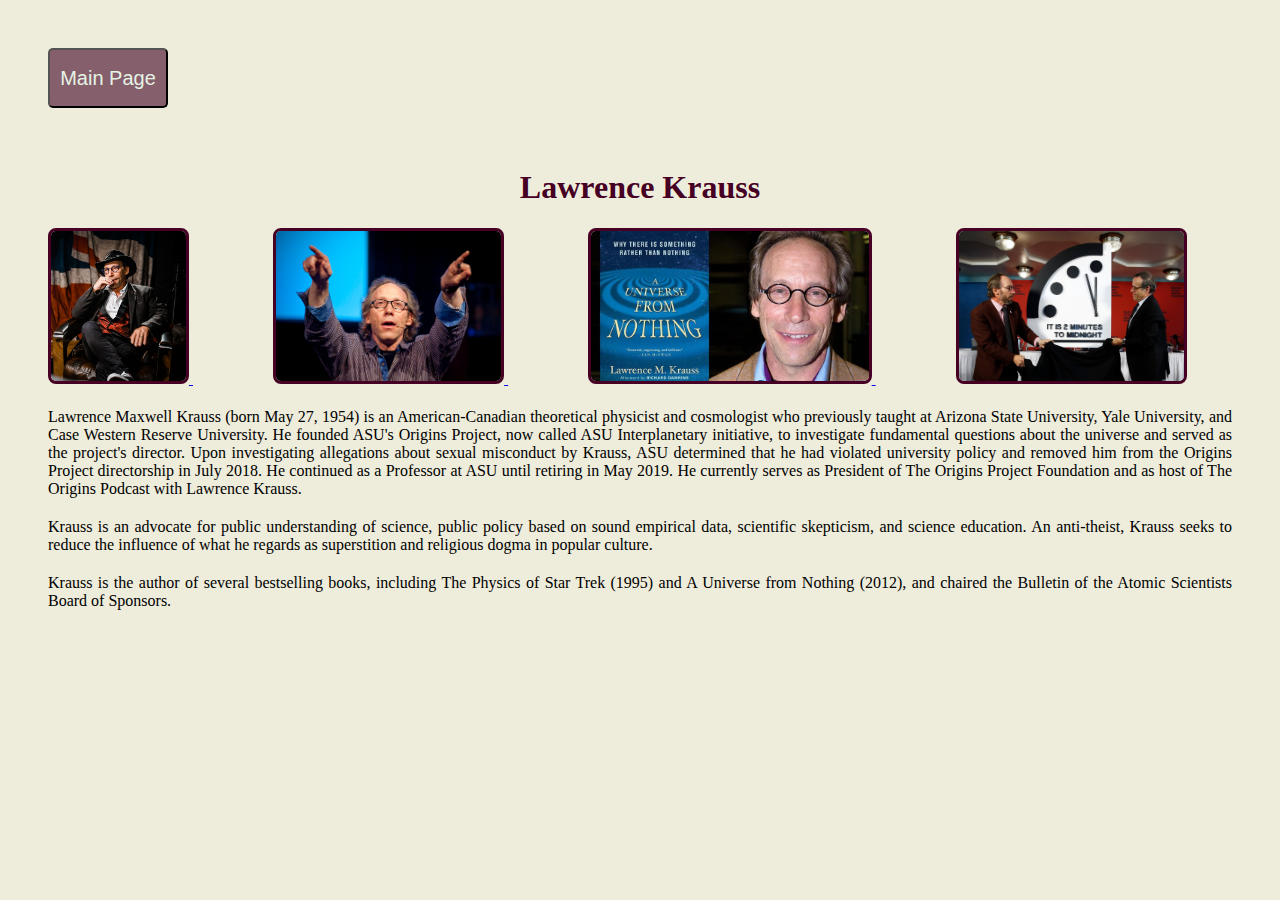
<file: Lesson_02/Krauss.html>
<!DOCTYPE html>
<html lang="en">
<head>
    <meta charset="UTF-8">
    <title>Lawrence Krauss</title>
    <link rel="stylesheet" href="./CSS/styles.css">
</head>
<body>
<a href="./index.html"><button class="button">Main Page</button></a>
<h1>Lawrence Krauss</h1>
<a href="./images/Krauss/lawrence-krauss-3.jpg" class="logo">
    <img src="./images/Krauss/lawrence-krauss-3.jpg" class="logo-image" alt="Lawrence Krauss">
</a>
<a href="./images/Krauss/Krauss.jpg" class="logo">
    <img src="./images/Krauss/Krauss.jpg" class="logo-image" alt="Lawrence Krauss">
</a>
<a href="./images/Krauss/Krauss247.jpg" class="logo">
    <img src="./images/Krauss/Krauss247.jpg" class="logo-image" alt="Lawrence Krauss">
</a>
<a href="./images/Krauss/08KRAUSS-superJumbo.jpg" class="logo">
    <img src="./images/Krauss/08KRAUSS-superJumbo.jpg" class="logo-image" alt="Lawrence Krauss">
</a>
<p>Lawrence Maxwell Krauss (born May 27, 1954) is an American-Canadian theoretical physicist and cosmologist who previously
    taught at Arizona State University, Yale University, and Case Western Reserve University. He founded ASU's Origins Project,
    now called ASU Interplanetary initiative, to investigate fundamental questions about the universe and served as the project's
    director. Upon investigating allegations about sexual misconduct by Krauss, ASU determined that he had violated university
    policy and removed him from the Origins Project directorship in July 2018. He continued as a Professor at ASU until retiring
    in May 2019. He currently serves as President of The Origins Project Foundation and as host of The Origins Podcast with
    Lawrence Krauss.</p>
<p>Krauss is an advocate for public understanding of science, public policy based on sound empirical data, scientific skepticism,
    and science education. An anti-theist, Krauss seeks to reduce the influence of what he regards as superstition and religious
    dogma in popular culture.</p>
<p>Krauss is the author of several bestselling books, including The Physics of Star Trek (1995) and A Universe from Nothing
    (2012), and chaired the Bulletin of the Atomic Scientists Board of Sponsors.</p>
</body>
</html>
</file>
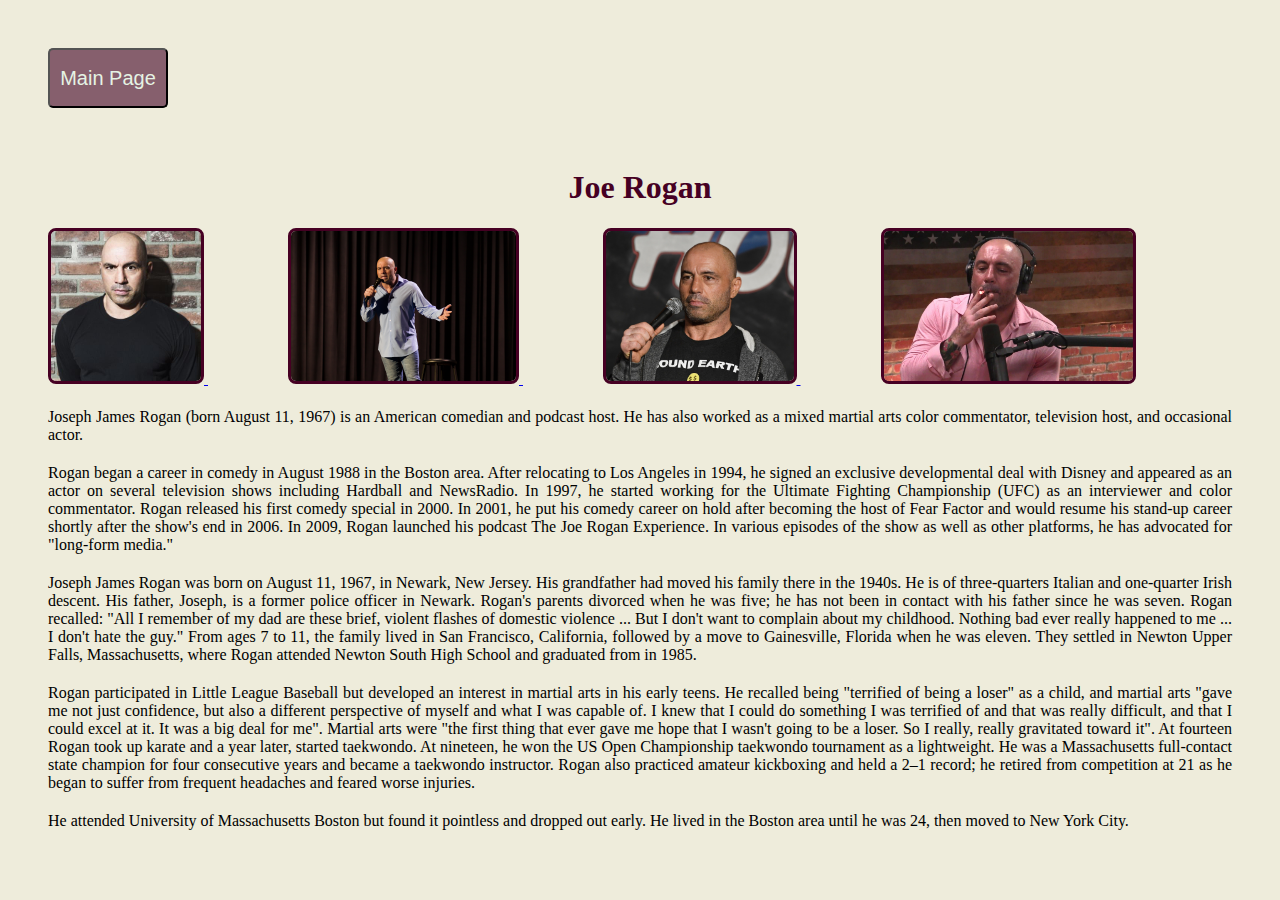
<file: Lesson_02/Rogan.html>
<!DOCTYPE html>
<html lang="en">
<head>
    <meta charset="UTF-8">
    <title>Joe Rogan</title>
    <link rel="stylesheet" href="./CSS/styles.css">
</head>
<body>
<a href="./index.html"><button class="button">Main Page</button></a>
<h1>Joe Rogan</h1>
<a href="./images/Rogan/vrXDcTFC_400x400.jpeg" class="logo">
    <img src="./images/Rogan/vrXDcTFC_400x400.jpeg" class="logo-image" alt="Joe Rogan">
</a>
<a href="./images/Rogan/TNTF4CZOO5BEFGIT7LCRCBXS54.jpg" class="logo">
    <img src="./images/Rogan/TNTF4CZOO5BEFGIT7LCRCBXS54.jpg" class="logo-image" alt="Joe Rogan">
</a>
<a href="./images/Rogan/joe-rogan.jpg" class="logo">
    <img src="./images/Rogan/joe-rogan.jpg" class="logo-image" alt="Joe Rogan">
</a>
<a href="./images/Rogan/4FD2AB9200000578-0-image-a-23_1536334626431.jpg" class="logo">
    <img src="./images/Rogan/4FD2AB9200000578-0-image-a-23_1536334626431.jpg" class="logo-image" alt="Joe Rogan">
</a>
<p>Joseph James Rogan (born August 11, 1967) is an American comedian and podcast host. He has also worked as a mixed
    martial arts color commentator, television host, and occasional actor.</p>
<p>Rogan began a career in comedy in August 1988 in the Boston area. After relocating to Los Angeles in 1994, he signed
    an exclusive developmental deal with Disney and appeared as an actor on several television shows including Hardball
    and NewsRadio. In 1997, he started working for the Ultimate Fighting Championship (UFC) as an interviewer and color
    commentator. Rogan released his first comedy special in 2000. In 2001, he put his comedy career on hold after becoming
    the host of Fear Factor and would resume his stand-up career shortly after the show's end in 2006. In 2009, Rogan
    launched his podcast The Joe Rogan Experience. In various episodes of the show as well as other platforms, he has
    advocated for "long-form media."</p>
<p>Joseph James Rogan was born on August 11, 1967, in Newark, New Jersey. His grandfather had moved his family there in
    the 1940s. He is of three-quarters Italian and one-quarter Irish descent. His father, Joseph, is a former police
    officer in Newark. Rogan's parents divorced when he was five; he has not been in contact with his father since he
    was seven. Rogan recalled: "All I remember of my dad are these brief, violent flashes of domestic violence ... But
    I don't want to complain about my childhood. Nothing bad ever really happened to me ... I don't hate the guy." From
    ages 7 to 11, the family lived in San Francisco, California, followed by a move to Gainesville, Florida when he was
    eleven. They settled in Newton Upper Falls, Massachusetts, where Rogan attended Newton South High School and graduated
    from in 1985.</p>
<p>Rogan participated in Little League Baseball but developed an interest in martial arts in his early teens. He recalled
    being "terrified of being a loser" as a child, and martial arts "gave me not just confidence, but also a different
    perspective of myself and what I was capable of. I knew that I could do something I was terrified of and that was really
    difficult, and that I could excel at it. It was a big deal for me". Martial arts were "the first thing that ever gave me
    hope that I wasn't going to be a loser. So I really, really gravitated toward it". At fourteen Rogan took up karate and
    a year later, started taekwondo. At nineteen, he won the US Open Championship taekwondo tournament as a lightweight. He
    was a Massachusetts full-contact state champion for four consecutive years and became a taekwondo instructor. Rogan also
    practiced amateur kickboxing and held a 2–1 record; he retired from competition at 21 as he began to suffer from frequent
    headaches and feared worse injuries.</p>
<p>He attended University of Massachusetts Boston but found it pointless and dropped out early. He lived in the Boston area
    until he was 24, then moved to New York City.</p>
</body>
</html>
</file>
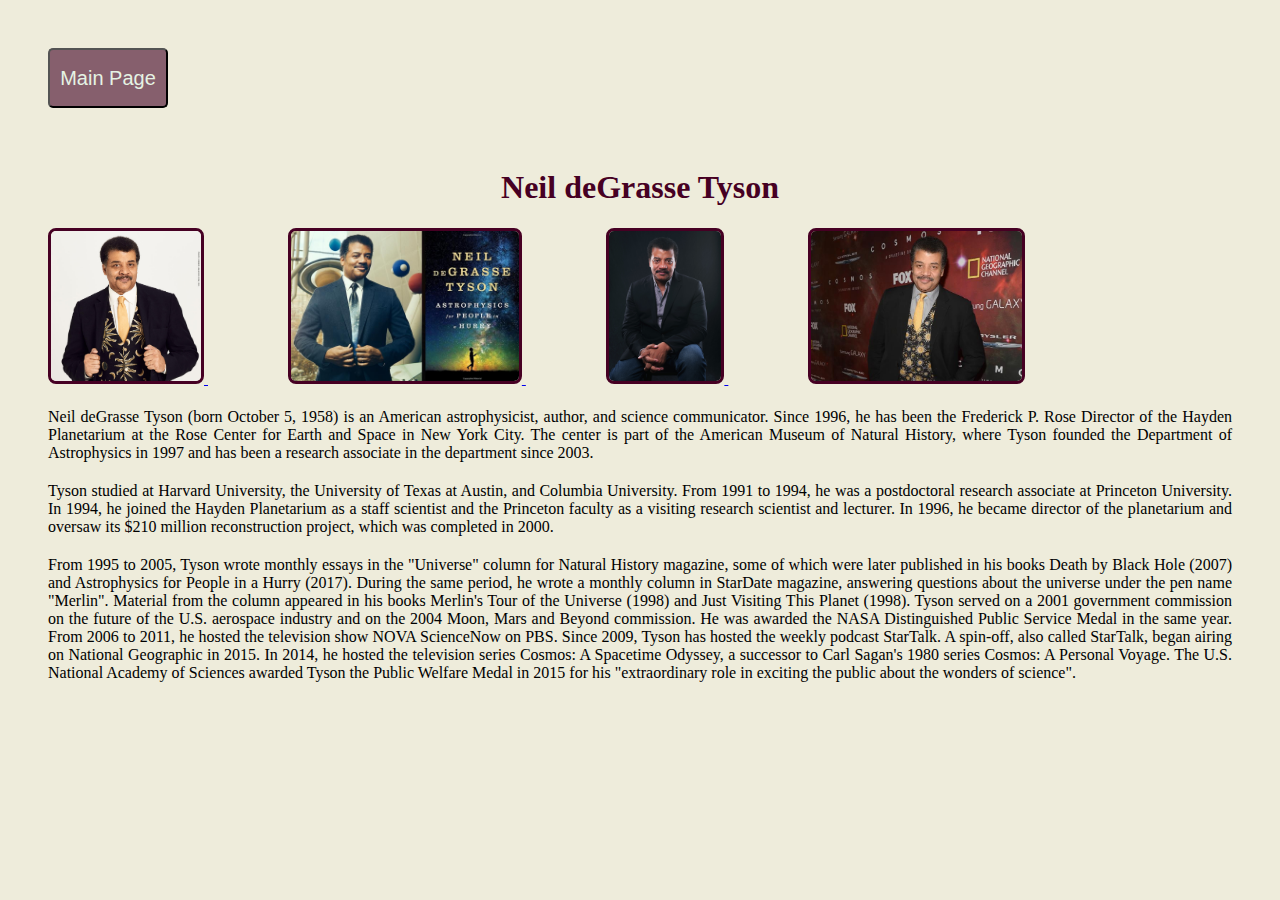
<file: Lesson_02/Tyson.html>
<!DOCTYPE html>
<html lang="en">
<head>
    <meta charset="UTF-8">
    <title>Neil deGrasse Tyson</title>
    <link rel="stylesheet" href="./CSS/styles.css">
</head>
<body>
<a href="./index.html"><button class="button">Main Page</button></a>
<h1>Neil deGrasse Tyson</h1>
<a href="./images/Tyson/neildegrasse_767x767.jpg" class="logo">
    <img src="./images/Tyson/neildegrasse_767x767.jpg" class="logo-image" alt="Neil deGrasse Tyson">
</a>
<a href="./images/Tyson/https_blogs-images.forbes.com_danschawbel_files_2017_05_neil.jpg" class="logo">
    <img src="./images/Tyson/https_blogs-images.forbes.com_danschawbel_files_2017_05_neil.jpg" class="logo-image" alt="Neil deGrasse Tyson">
</a>
<a href="./images/Tyson/Neil-deGrasse-Tyson-2018.jpg" class="logo">
    <img src="./images/Tyson/Neil-deGrasse-Tyson-2018.jpg" class="logo-image" alt="Neil deGrasse Tyson">
</a>
<a href="./images/Tyson/476695693-host-neil-degrasse-tyson-attends-the-premiere-of-foxs.jpg.CROP.promo-mediumlarge.jpg" class="logo">
    <img src="./images/Tyson/476695693-host-neil-degrasse-tyson-attends-the-premiere-of-foxs.jpg.CROP.promo-mediumlarge.jpg" class="logo-image" alt="Neil deGrasse Tyson">
</a>
<p>Neil deGrasse Tyson (born October 5, 1958) is an American astrophysicist, author, and science communicator. Since 1996,
    he has been the Frederick P. Rose Director of the Hayden Planetarium at the Rose Center for Earth and Space in New York City.
    The center is part of the American Museum of Natural History, where Tyson founded the Department of Astrophysics in 1997
    and has been a research associate in the department since 2003.</p>
<p>Tyson studied at Harvard University, the University of Texas at Austin, and Columbia University. From 1991 to 1994, he
    was a postdoctoral research associate at Princeton University. In 1994, he joined the Hayden Planetarium as a staff
    scientist and the Princeton faculty as a visiting research scientist and lecturer. In 1996, he became director of the
    planetarium and oversaw its $210 million reconstruction project, which was completed in 2000.</p>
<p>From 1995 to 2005, Tyson wrote monthly essays in the "Universe" column for Natural History magazine, some of which were
    later published in his books Death by Black Hole (2007) and Astrophysics for People in a Hurry (2017). During the same
    period, he wrote a monthly column in StarDate magazine, answering questions about the universe under the pen name "Merlin".
    Material from the column appeared in his books Merlin's Tour of the Universe (1998) and Just Visiting This Planet (1998).
    Tyson served on a 2001 government commission on the future of the U.S. aerospace industry and on the 2004 Moon, Mars and
    Beyond commission. He was awarded the NASA Distinguished Public Service Medal in the same year. From 2006 to 2011, he
    hosted the television show NOVA ScienceNow on PBS. Since 2009, Tyson has hosted the weekly podcast StarTalk. A spin-off,
    also called StarTalk, began airing on National Geographic in 2015. In 2014, he hosted the television series Cosmos: A
    Spacetime Odyssey, a successor to Carl Sagan's 1980 series Cosmos: A Personal Voyage. The U.S. National Academy of Sciences
    awarded Tyson the Public Welfare Medal in 2015 for his "extraordinary role in exciting the public about the wonders of science".</p>
</body>
</html>
</file>
<file: Lesson_02/CSS/styles.css>
* {
    background-color: #eeecdb;
}
h1 {
    color: #460023;
    text-align: center;
}
p {
    text-align: justify;
    margin-right: 40px;
    margin-left: 40px;
    margin-top: 20px;
}
button {
    font-size: 20px;
    color: #e5f3e4;
    margin: 40px;
    height: 60px;
    width: 120px;
    background-color: #865f6d;
    border-radius: 5px;
}
img.logo-image {
    height: 150px;
    border: 3px solid #460023;
    border-radius: 8px;
}
a.logo {
    margin: 40px;
}
</file>
<file: Lesson_03/CSS/styles.css>
table, tr, td {
    border: 10px solid black;
    border-collapse: collapse;
}


.bg-red {
    background: #b20002;
}
.bg-blue {
    background: #00125e;
}
.bg-yellow {
    background: #fff33f;
}
.bg-gray {
    background: #d6d5db;
}
.image {
    margin: 50px 0 50px 0;
}
</file>
<file: Lesson_04/CSS/styles.css>
* {
    background-color: #fcf6db;
    color: #0f3200;
    font-size: 18px;
}
form {
    margin: 50px 600px 50px 300px;
    padding: 2em;
    border: 3px solid firebrick;
    border-radius: 10px;
    box-shadow: 0 0 20px #50030b;
    line-height: 50px;
}
.btn{
    margin-bottom: 30px;
    background-color: #f3e6a6;
    border-radius: 5px;
    box-shadow: 0 0 10px #d59588;
}
</file>
<file: Lesson_06/CSS/styles.css>
* {
    font-family: Arial;
    color: #67686a;
    background: #ffffff;
}
.gallery {
    display: flex;
}
.gallery.list {
    flex-direction: column;
    background: #808a8d;
    padding-top: 30px;
    padding-left: 30px;
}
.gallery.thumbnails {
    flex-direction: row;
    flex-wrap: wrap;
    background: #808a8d;
    padding-top: 30px;
    padding-left: 30px;
}
.card-img {
    max-height: 200px;
}
.gallery > .card {
    margin-right: 30px;
    margin-bottom: 30px;
}
.gallery.list .card {
    display: flex;
    flex-direction: row-reverse;
    align-self: stretch;
    height: 200px;
}
.gallery.thumbnails .card {
    display: flex;
    flex-direction: column;
    flex-grow: 2;
    width: 300px;
}
.card-text {
    margin: 15px;
    text-align: justify;
}
</file>
